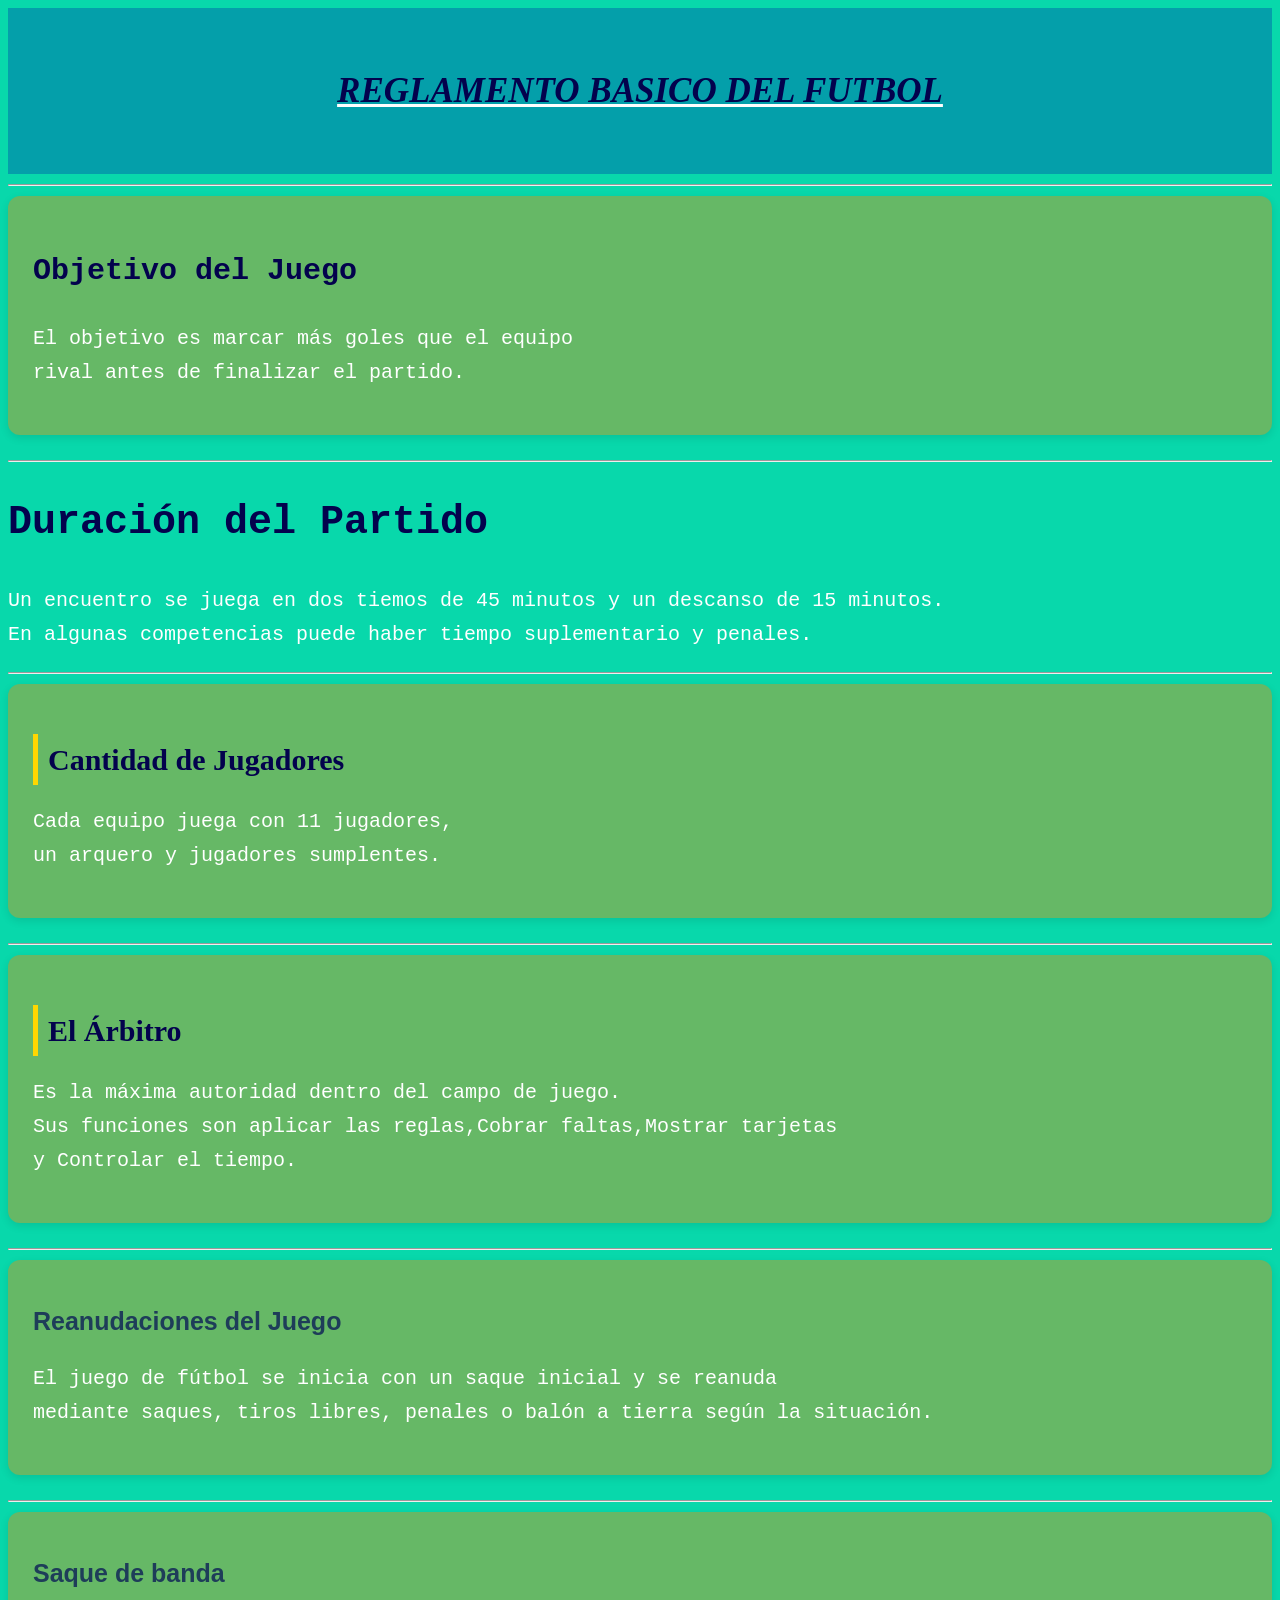
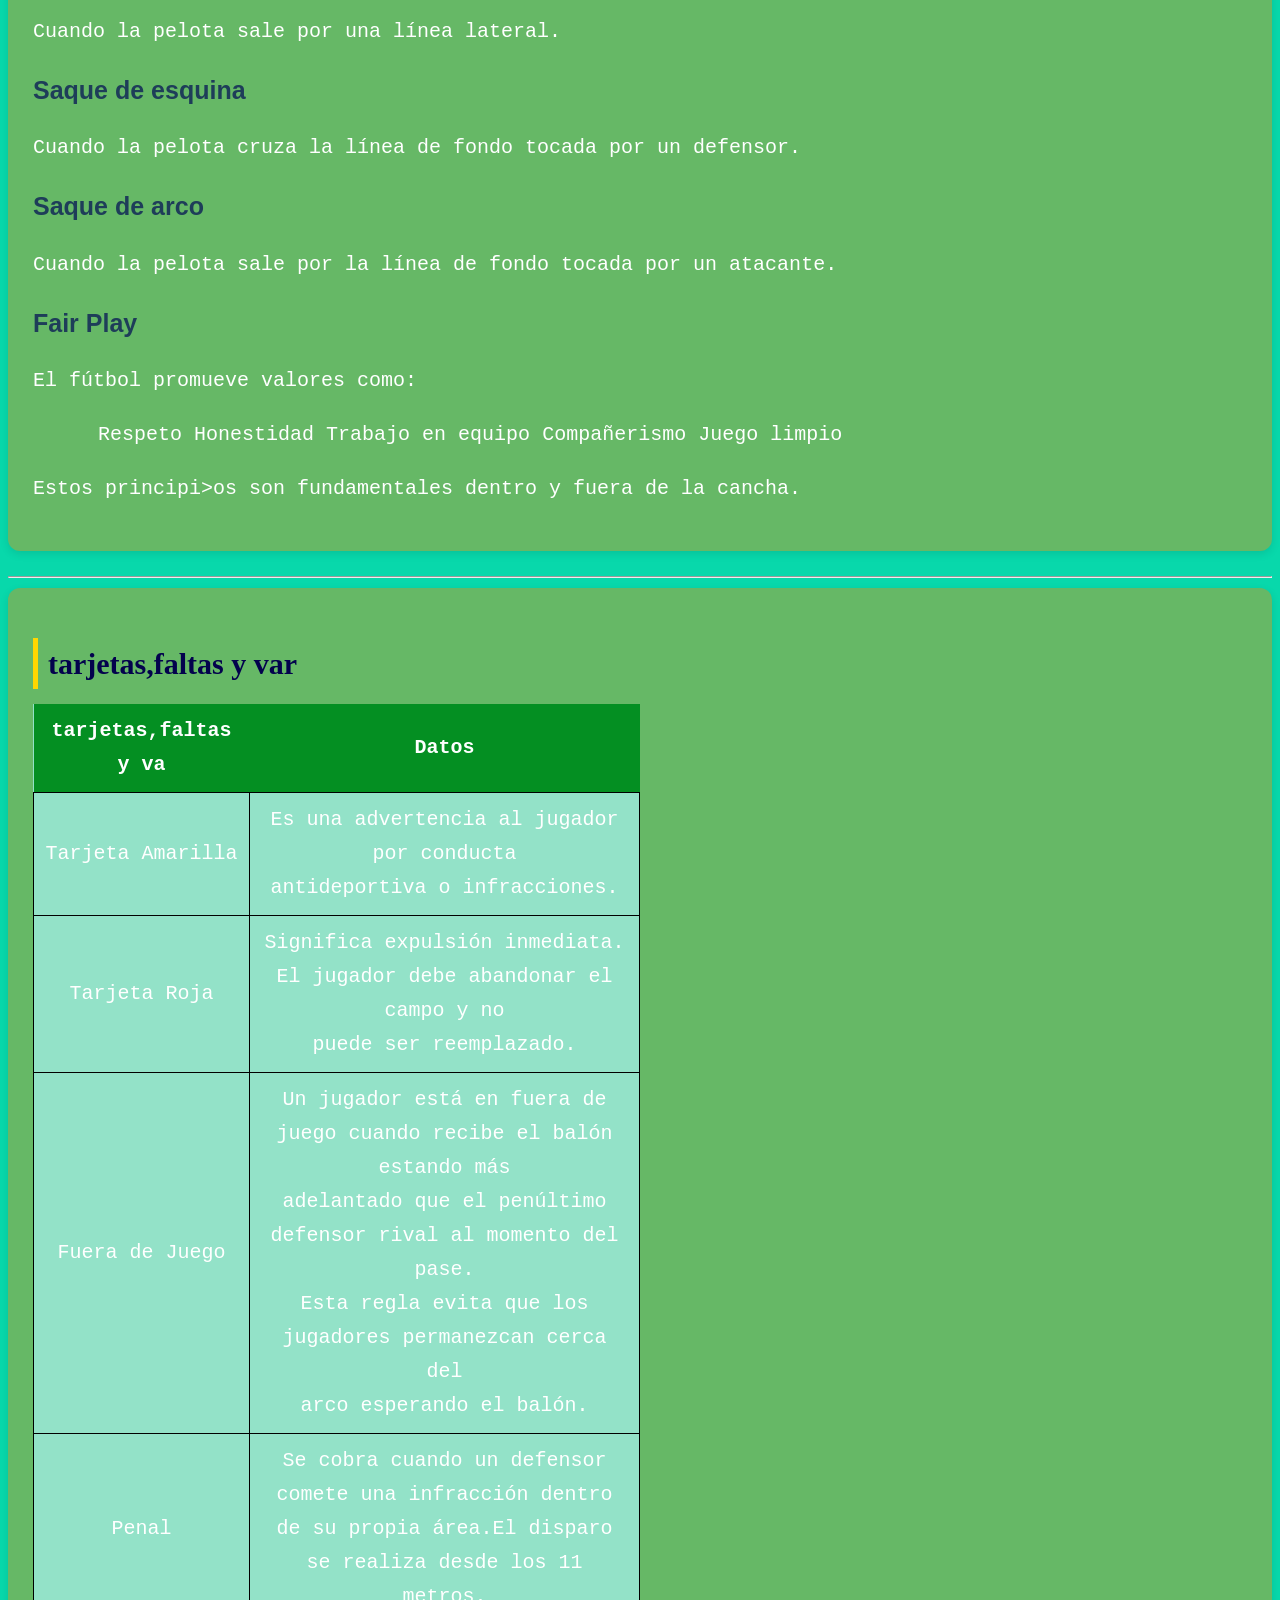
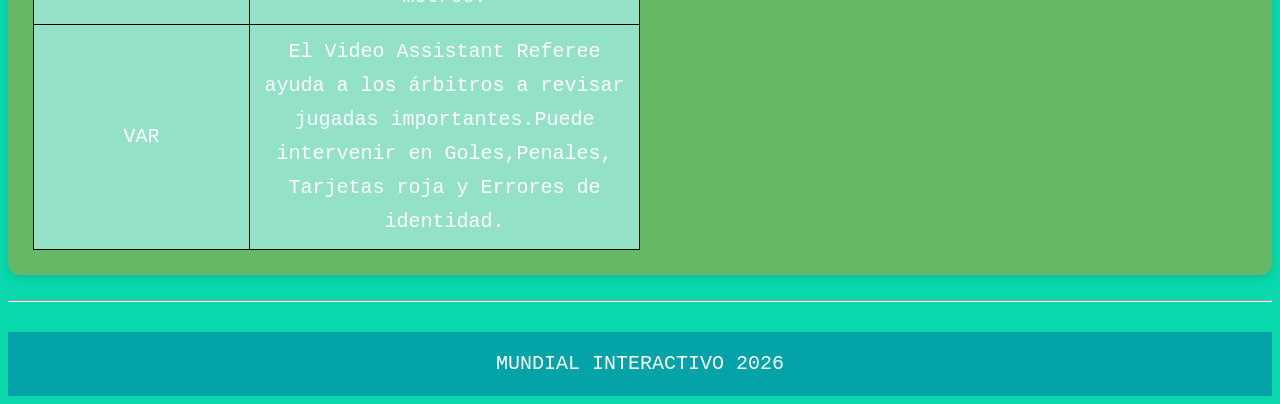
<file: index.html>
<!DOCTYPE html>
<html lang="en">
<head>
    <meta charset="UTF-8">
    <meta name="viewport" content="width=device-width, initial-scale=1.0">
    <title>REGLAMENTO DEL FÚTBOL</title>
    <link rel="stylesheet" href="style.css">
</head>
<body>
    <header><u><b><i><h1>REGLAMENTO BASICO DEL FUTBOL</h1></i></b></u></header>
    <hr>
    <main>
        <section>
            <h1>Objetivo del Juego</h1>
         <p>El objetivo es marcar más goles que el equipo<br>
            rival antes de finalizar el partido.<br>
         </p>
        </section>
        <hr>
            <h1>Duración del Partido</h1>
            <p>Un encuentro se juega en dos tiemos de 45 minutos y
                un descanso de 15 minutos.<br>
                En algunas competencias puede haber tiempo suplementario y penales.<br>
            </p>
            <hr>
            <section>
                <h2>Cantidad de Jugadores</h2>
                <p>Cada equipo juega con 11 jugadores,<br>
                    un arquero y jugadores sumplentes.<br>
                </p>
            </section>
            <hr>
            <section>
                <h2>El Árbitro</h2>
                <p>Es la máxima autoridad dentro del campo de juego.<br>
                    Sus funciones son aplicar las reglas,Cobrar faltas,Mostrar tarjetas<br>
                    y Controlar el tiempo.<br>
                </p>
            </section>
            <hr>
            <section>
                <h3>Reanudaciones del Juego</h3>
                <p>El juego de fútbol se inicia con un saque inicial y se reanuda<br>
                    mediante saques, tiros libres, penales o balón a tierra según la situación.<br>
                </p>
            </section>
            <hr>
            <section>
                <h3>Saque de banda</h3>
                <p>Cuando la pelota sale por una línea lateral.</p>
                <h3>Saque de esquina</h3>
                <p>Cuando la pelota cruza la línea de fondo tocada por un defensor.</p>
                <h3>Saque de arco</h3>
                <p>Cuando la pelota sale por la línea de fondo tocada por un atacante.</p>
                <h3>Fair Play</h3>
                <p>El fútbol promueve valores como:</p>
                <ul>
                    <lit>Respeto</lit>
                    <lit>Honestidad</lit>
                    <lit>Trabajo en equipo</lit>
                    <lit>Compañerismo</lit>
                    <lit>Juego limpio</lit>
                </ul>
                <p>Estos principi>os son fundamentales dentro y fuera de la cancha.</p>
            </section>
            <hr>
            <section>
                <h2>tarjetas,faltas y var</h2>
                <table>
                    <tr>
                        <th>tarjetas,faltas y va</th>
                        <th>Datos</th>
                    </tr>
                    <tr>
                        <td>Tarjeta Amarilla</td>
                        <td>Es una advertencia al jugador por conducta<br>
                            antideportiva o infracciones.<br>
                        </td>
                    </tr>
                    <tr>
                        <td>Tarjeta Roja</td>
                        <td>Significa expulsión inmediata.<br>
                            El jugador debe abandonar el campo y no<br>
                            puede ser reemplazado.<br>
                        </td>
                    </tr>
                    <tr>
                        <td>Fuera de Juego</td>
                        <td>Un jugador está en fuera de juego cuando recibe el balón estando más<br>
                            adelantado que el penúltimo defensor rival al momento del pase.<br>
                            Esta regla evita que los jugadores permanezcan cerca del<br>
                            arco esperando el balón.<br>
                        </td>
                    </tr>
                    <tr>
                        <td>Penal</td>
                        <td>Se cobra cuando un defensor comete una infracción dentro<br>
                            de su propia área.El disparo se realiza desde los 11 metros.<br>
                        </td>
                    </tr>
                    <tr>
                        <td>VAR</td>
                        <td>El Video Assistant Referee ayuda a los árbitros a revisar<br>
                            jugadas importantes.Puede intervenir en Goles,Penales,<br>
                            Tarjetas roja y Errores de identidad.<br>
                        </td>
                    </tr>
                </table>
            </section>
            <hr>
    </main>
    <footer>MUNDIAL INTERACTIVO 2026</footer>
</body>
</html>
</file>
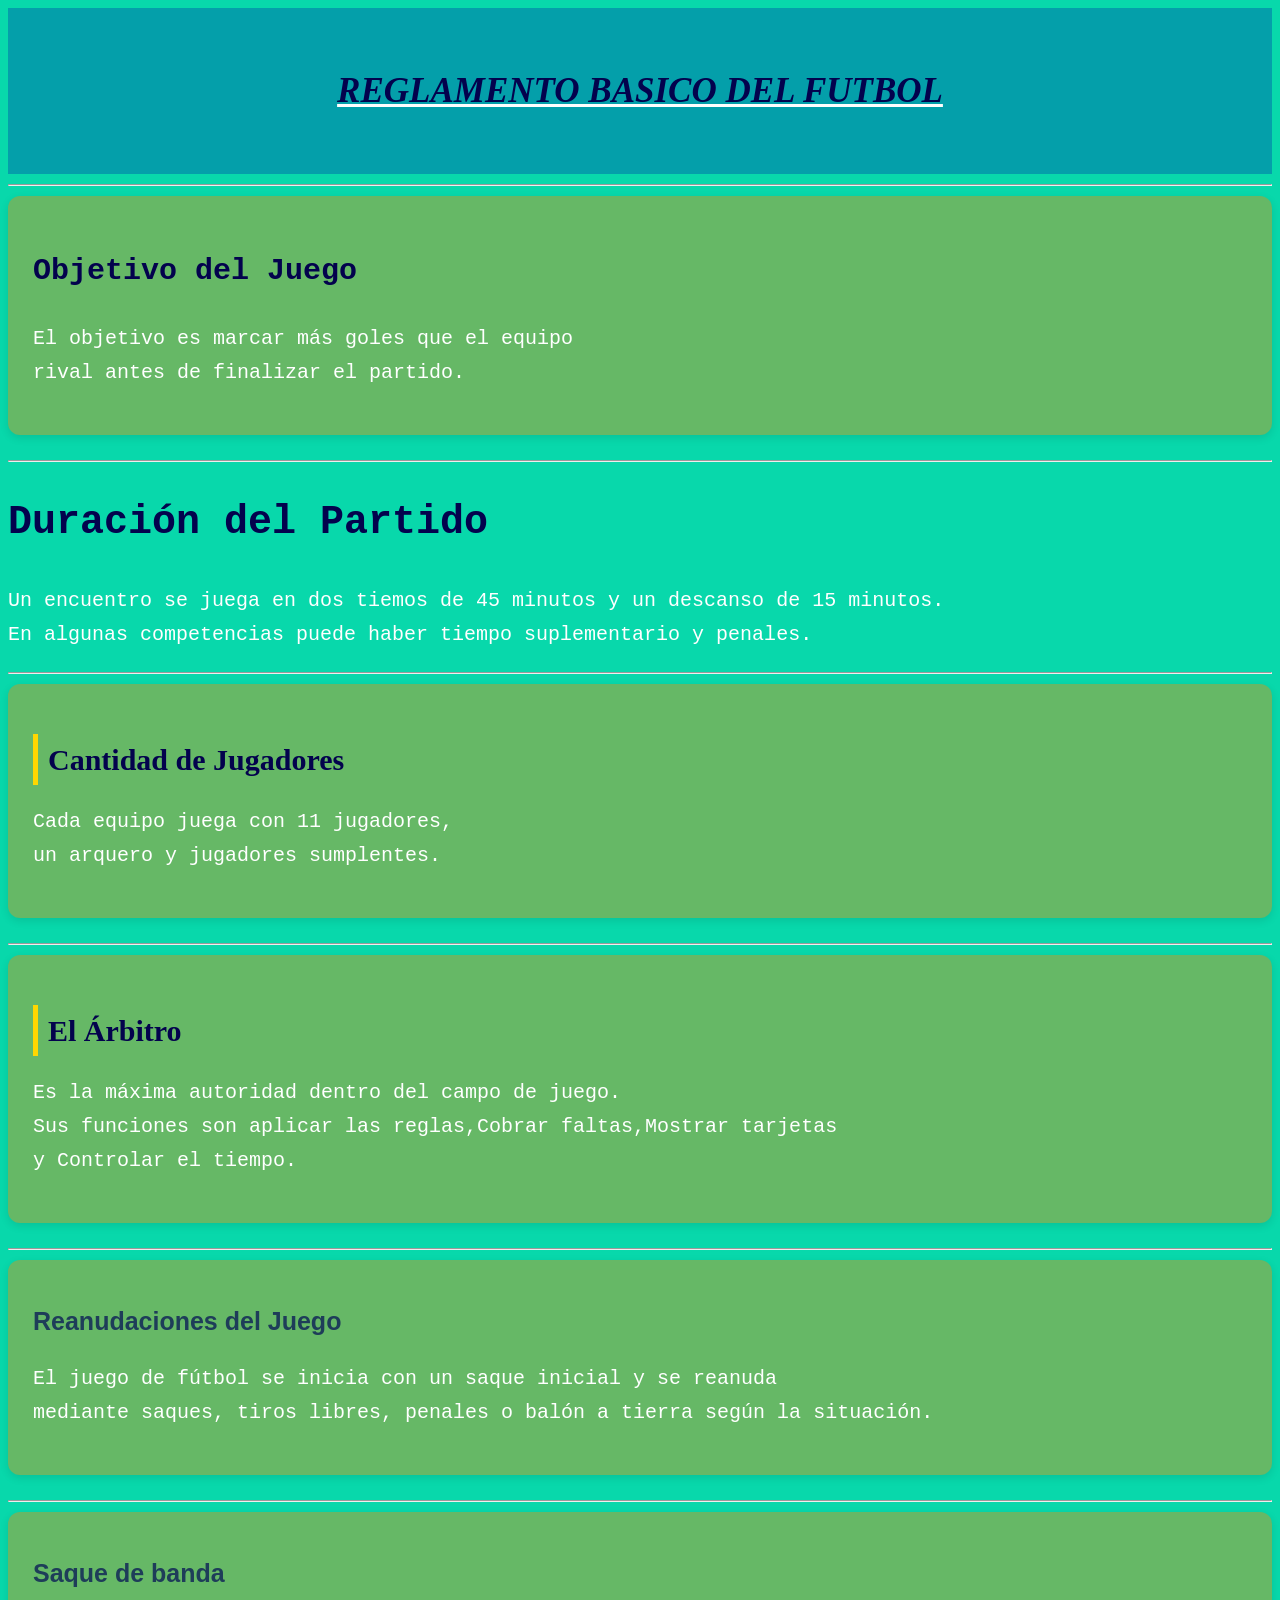
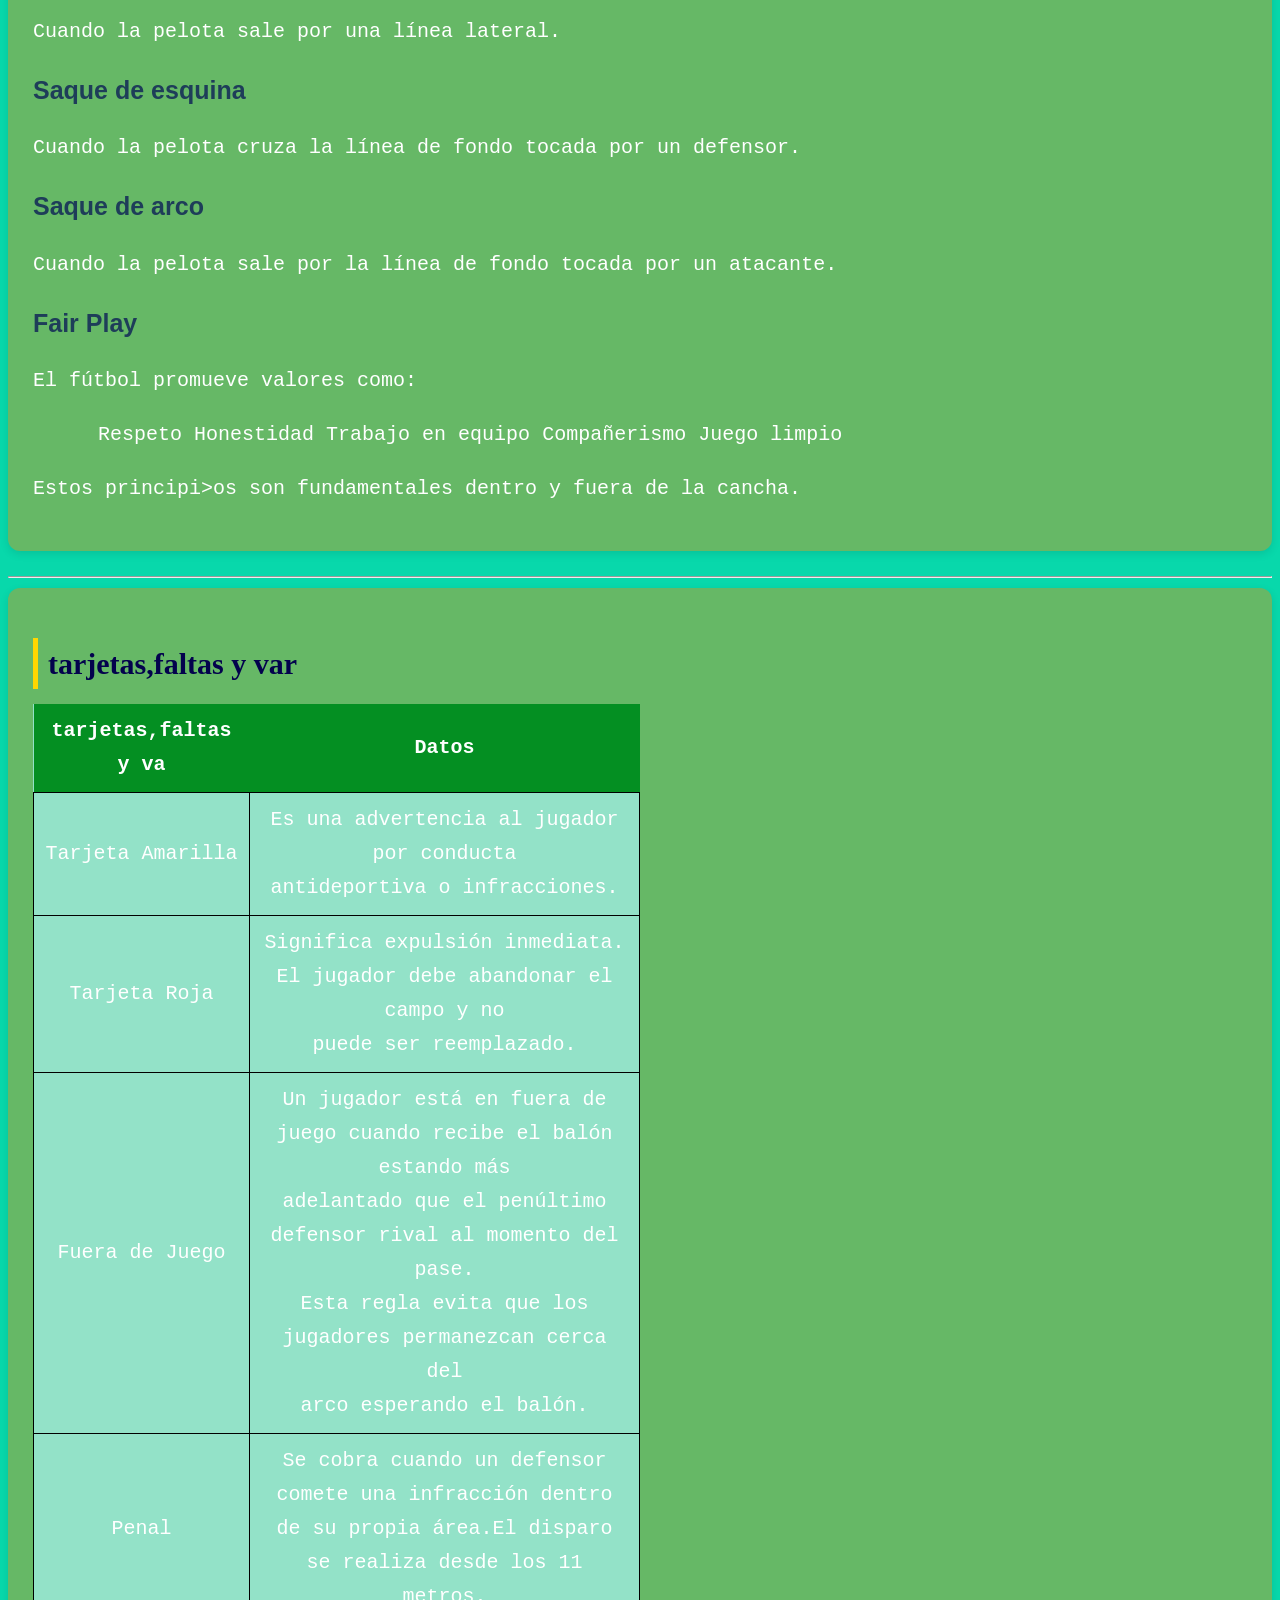
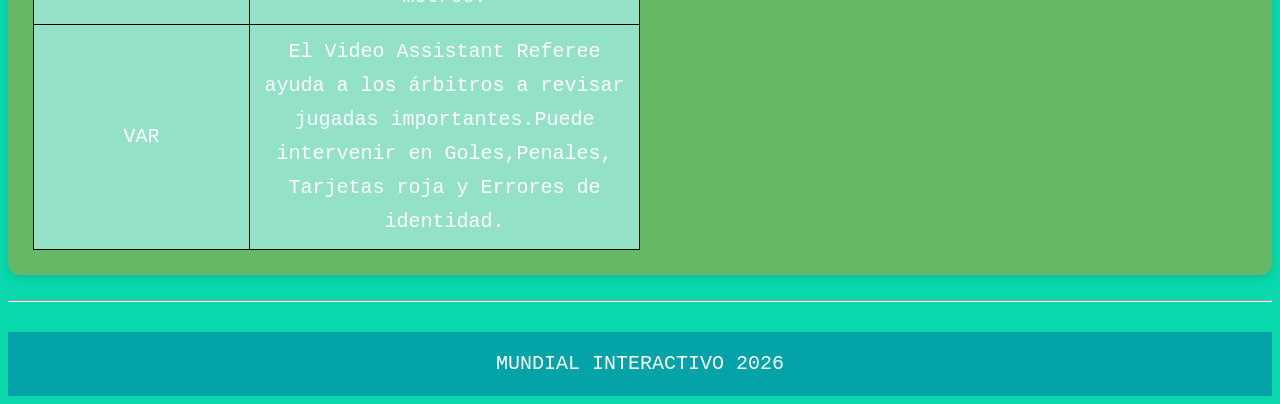
<file: reglas del mundial.html>
<!DOCTYPE html>
<html lang="en">
<head>
    <meta charset="UTF-8">
    <meta name="viewport" content="width=device-width, initial-scale=1.0">
    <title>REGLAMENTO DEL FÚTBOL</title>
    <link rel="stylesheet" href="style.css">
</head>
<body>
    <header><u><b><i><h1>REGLAMENTO BASICO DEL FUTBOL</h1></i></b></u></header>
    <hr>
    <main>
        <section>
            <h1>Objetivo del Juego</h1>
         <p>El objetivo es marcar más goles que el equipo<br>
            rival antes de finalizar el partido.<br>
         </p>
        </section>
        <hr>
            <h1>Duración del Partido</h1>
            <p>Un encuentro se juega en dos tiemos de 45 minutos y
                un descanso de 15 minutos.<br>
                En algunas competencias puede haber tiempo suplementario y penales.<br>
            </p>
            <hr>
            <section>
                <h2>Cantidad de Jugadores</h2>
                <p>Cada equipo juega con 11 jugadores,<br>
                    un arquero y jugadores sumplentes.<br>
                </p>
            </section>
            <hr>
            <section>
                <h2>El Árbitro</h2>
                <p>Es la máxima autoridad dentro del campo de juego.<br>
                    Sus funciones son aplicar las reglas,Cobrar faltas,Mostrar tarjetas<br>
                    y Controlar el tiempo.<br>
                </p>
            </section>
            <hr>
            <section>
                <h3>Reanudaciones del Juego</h3>
                <p>El juego de fútbol se inicia con un saque inicial y se reanuda<br>
                    mediante saques, tiros libres, penales o balón a tierra según la situación.<br>
                </p>
            </section>
            <hr>
            <section>
                <h3>Saque de banda</h3>
                <p>Cuando la pelota sale por una línea lateral.</p>
                <h3>Saque de esquina</h3>
                <p>Cuando la pelota cruza la línea de fondo tocada por un defensor.</p>
                <h3>Saque de arco</h3>
                <p>Cuando la pelota sale por la línea de fondo tocada por un atacante.</p>
                <h3>Fair Play</h3>
                <p>El fútbol promueve valores como:</p>
                <ul>
                    <lit>Respeto</lit>
                    <lit>Honestidad</lit>
                    <lit>Trabajo en equipo</lit>
                    <lit>Compañerismo</lit>
                    <lit>Juego limpio</lit>
                </ul>
                <p>Estos principi>os son fundamentales dentro y fuera de la cancha.</p>
            </section>
            <hr>
            <section>
                <h2>tarjetas,faltas y var</h2>
                <table>
                    <tr>
                        <th>tarjetas,faltas y va</th>
                        <th>Datos</th>
                    </tr>
                    <tr>
                        <td>Tarjeta Amarilla</td>
                        <td>Es una advertencia al jugador por conducta<br>
                            antideportiva o infracciones.<br>
                        </td>
                    </tr>
                    <tr>
                        <td>Tarjeta Roja</td>
                        <td>Significa expulsión inmediata.<br>
                            El jugador debe abandonar el campo y no<br>
                            puede ser reemplazado.<br>
                        </td>
                    </tr>
                    <tr>
                        <td>Fuera de Juego</td>
                        <td>Un jugador está en fuera de juego cuando recibe el balón estando más<br>
                            adelantado que el penúltimo defensor rival al momento del pase.<br>
                            Esta regla evita que los jugadores permanezcan cerca del<br>
                            arco esperando el balón.<br>
                        </td>
                    </tr>
                    <tr>
                        <td>Penal</td>
                        <td>Se cobra cuando un defensor comete una infracción dentro<br>
                            de su propia área.El disparo se realiza desde los 11 metros.<br>
                        </td>
                    </tr>
                    <tr>
                        <td>VAR</td>
                        <td>El Video Assistant Referee ayuda a los árbitros a revisar<br>
                            jugadas importantes.Puede intervenir en Goles,Penales,<br>
                            Tarjetas roja y Errores de identidad.<br>
                        </td>
                    </tr>
                </table>
            </section>
            <hr>
    </main>
    <footer>MUNDIAL INTERACTIVO 2026</footer>
</body>
</html>
</file>
<file: style.css>
body{
    font-family: monospace;
    background-color:#08d8ab;
    color: white;
    line-height: 1.7;
    font-size: 20px;
}
header{
     background-color:#049faa;
    color: white;
    text-align: center;
    padding: 30px;
}
header h1{
    font-size: 35px;
    font-family: 'Times New Roman', Times, serif;
}
h1{
    color: #03024d;
}
header p{
    margin-top: 10px;
}
section{
    background: rgb(102, 184, 102);
    margin-bottom: 25px;
    padding: 25px;
    border-radius: 12px;
    box-shadow: 0px 3px 8px rgba(0,0,0,0.1);
}
h2{
    color: #03024d;
    margin-bottom: 15px;
    border-left: 5px solid #ffd700;
    padding-left: 10px;
    font-size: 30px;
    font-family: cursive;
}
h3{
    color: #1e3d59;
    margin-top: 15px;
    margin-bottom: 10px;
    font-size: 25px;
    font-family: sans-serif;
}

ul{
    margin-left: 25px;
}

footer{
    background: #03a3a8;
    color: white;
    text-align: center;
    padding: 15px;
    margin-top: 30px;
}
table{
    width: 50%;
    border-collapse: collapse;
    margin-top: 15px;
    background-color: rgb(147, 226, 200);
}
th{
     background-color:rgb(4, 143, 34);
    color: white;
    padding: 10px;
}

td{
    border: 1px solid #000000;
    padding: 10px;
    text-align: center;
}
</file>
